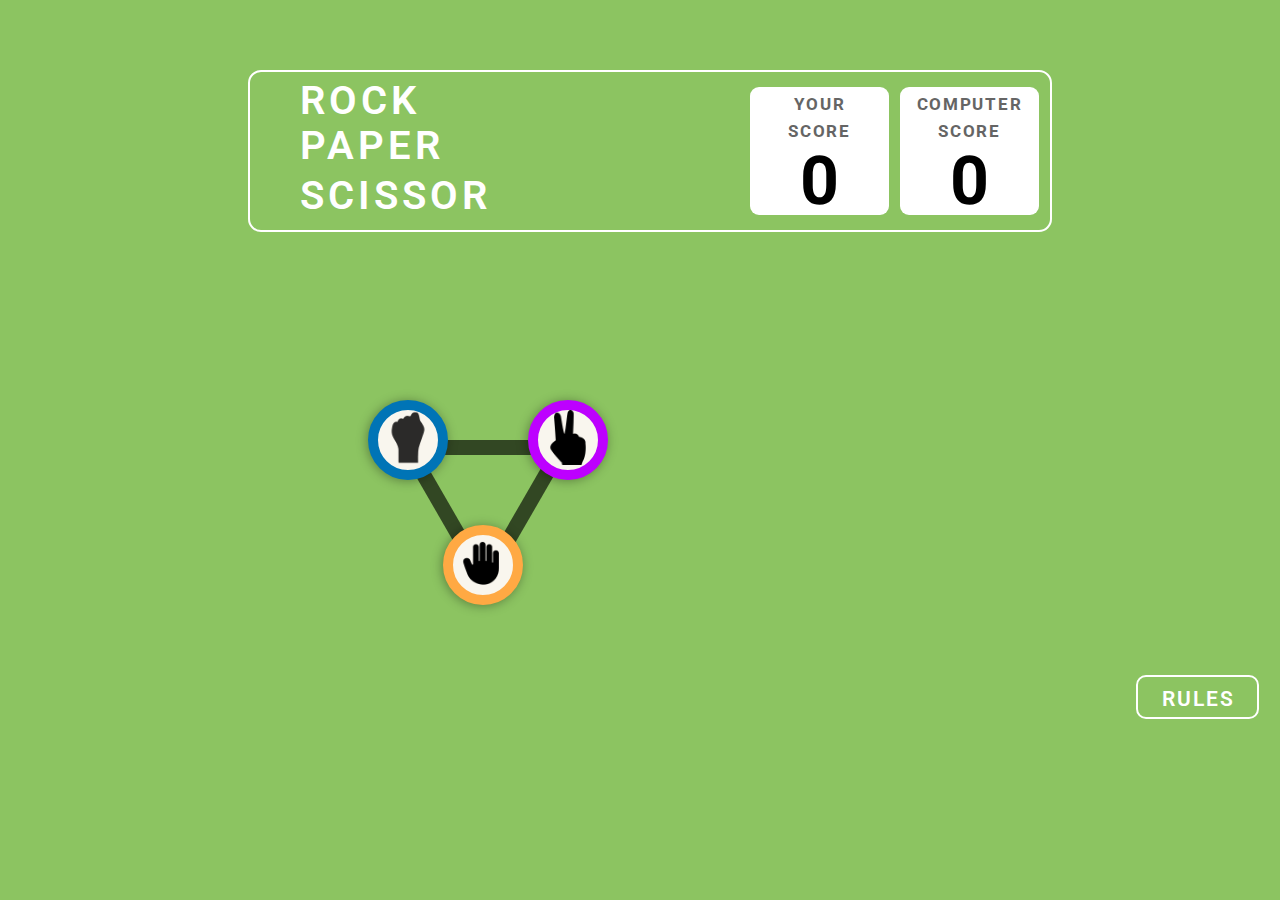
<file: index.html>
<!DOCTYPE html>
<html lang="en">
  <head>
    <meta charset="UTF-8" />
    <meta name="viewport" content="width=device-width, initial-scale=1.0" />
    <title>Stone Paper Scissor</title>
    <link rel="stylesheet" href="https://fonts.googleapis.com/css?family=Roboto%3A400%2C500%2C600%2C700"/>
    <link rel="stylesheet" href="https://fonts.googleapis.com/css?family=Dangrek%3A400"/>
    <link rel="stylesheet" href="CSS/index1.css" />
    <link rel="stylesheet" href="CSS/index2.css" />

  </head>
  <body>
    <div class="master-container">
      <div class="header">
        <div class="rectangle1">
          <div class="rock">ROCK</div>
          <div class="paper">PAPER</div>
          <div class="scissor">SCISSOR</div>

          <div class="computer-score-rectangle">
            <div class="computer-score-heading">
              <div class="computer">COMPUTER</div>
              <div class="score">SCORE</div>
            </div>
            <div class="score-number" id="computer-score-value">0</div>
          </div>
          <div class="your-score-rectangle">
            <div class="your-score-heading">
                <div class="your">YOUR</div>
                <div class="score">SCORE</div>
            </div>
            <div class="score-number" id="your-score-value">0</div>
        </div>
        </div>
      </div>
      <div class="container" id="mainContainer">
        <div class="line" id="line1"></div>
        <div class="line" id="line2"></div>
        <div class="line" id="line3"></div>
      
        <div class="circle" id="circle1">
          <img id="gameImg" src="images/scissor.png">
        </div>
        <div class="circle" id="circle2">
          <img id="gameImg" src="images/rock.png">
        </div>
        <div class="circle" id="circle3">
          <img id="gameImg" src="images/paper.png">
        </div>
      </div>
      <div class="clicked-container invisible" id="clickedContainer">
        <div class="myArea">
          <h6 style="color: black;">YOU PICKED</h6>
        </div>
        <div class="resultArea">
          <div class="result-message">Your Result Message</div>
          <div class="play-again-button">PLAY AGAIN</div>
      </div>
        <div class="computerArea">
          <h6 style="color: black;">PC PICKED</h6>

        </div>
      </div>
      <div class="footer">
        <div class="game-rule-container" id="gameRuleContainer">
            <div class="rule-minicontainer">
                <h1 class="rules-heading">Game Rules</h1>
                <div class="bullet-point">
                    <span class="bullet"></span>
                    <span class="text">Rock beats scissors, scissors beat paper, and paper beats rock</span>
                </div>
                <div class="bullet-point">
                    <span class="bullet"></span>
                    <p>Agree ahead of time whether you’ll count off “rock, paper, scissors, shoot” or just “rock, paper, scissors.”</p>
                </div>
                <div class="bullet-point">
                    <span class="bullet"></span>
                    <p>Use rock, paper, scissors to settle minor decisions or simply play to pass the time.</p>
                </div>
                <div class="bullet-point">
                    <span class="bullet"></span>
                    <p>If both players lay down the same hand, each player lays down another hand.</p>
                </div>
            </div>
            <div class="cancel-round">X</div>
        </div>
            <div class="rule-rectangle">
                <div class="rule-button">RULES</div>
            </div>
            <div class="next-rectangle">
              <div class="next-button">NEXT</div>
          </div>


        
    </div>
    <script src="CSS/index1.js"></script>
  </body>
</html>
</file>
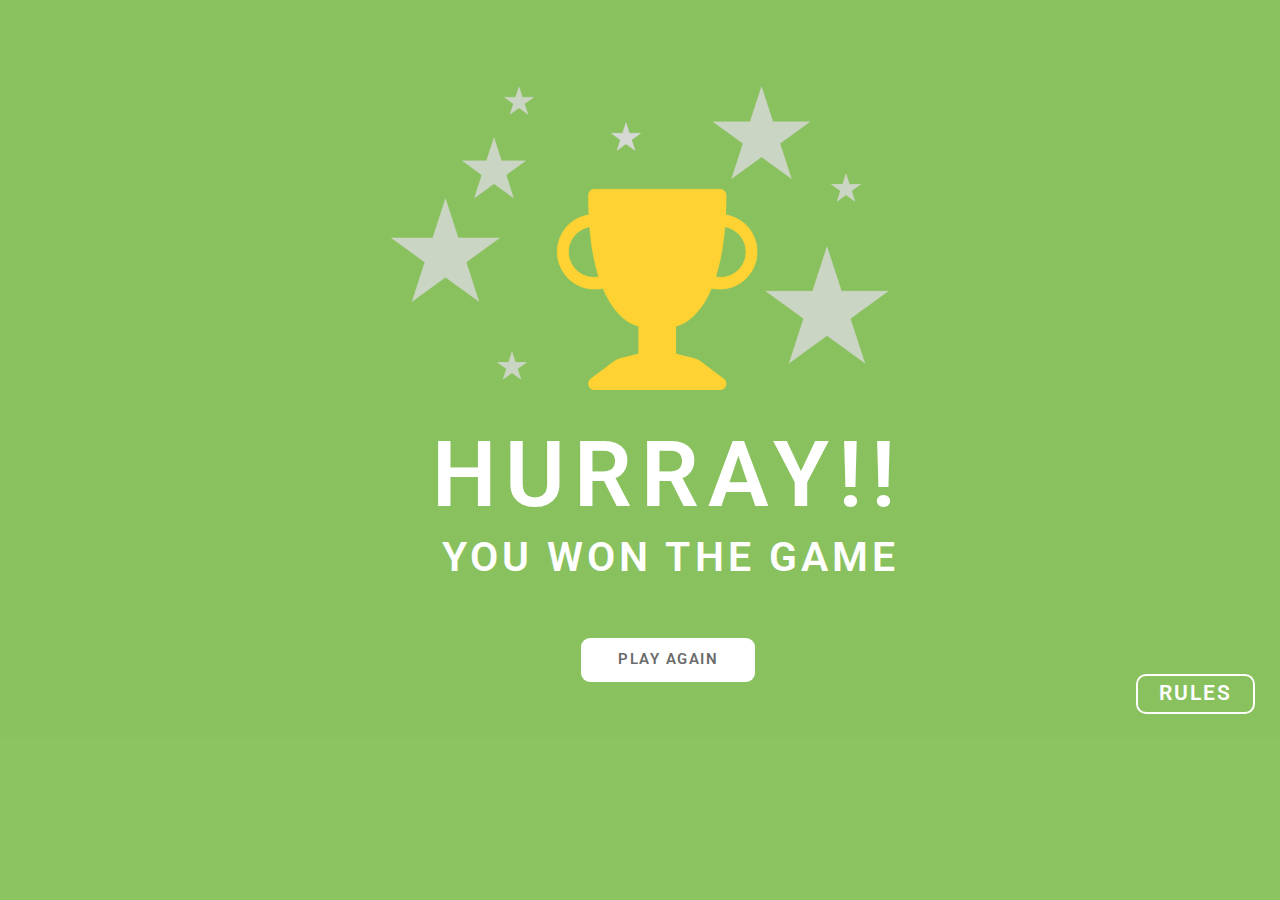
<file: index2.html>
<!DOCTYPE html>
<html>
  <head>
    <meta charset="utf-8" />
    <link rel="icon" href="/favicon.ico" />
    <meta name="viewport" content="width=device-width, initial-scale=1" />
    <meta name="theme-color" content="#000000" />
    <title>Congratulations!!!</title>
    <link
      rel="stylesheet"
      href="https://fonts.googleapis.com/css?family=Roboto%3A600"
    />
    <link
      rel="stylesheet"
      href="https://fonts.googleapis.com/css?family=Source+Sans+Pro%3A600"
    />
    <link
      rel="stylesheet"
      href="https://fonts.googleapis.com/css?family=Dangrek%3A400"
    />
    <link
      rel="stylesheet"
      href="https://fonts.googleapis.com/css?family=Roboto%3A400%2C500%2C600%2C700"
    />

    <link rel="stylesheet" href="CSS/index3.css" />
  </head>
  <body>
    <div class="frame-9-Ym3">
      <img class="auto-group-auc3-sYR" src="images/congrats.png" />
      <p class="hurray-Zw3">HURRAY!!</p>
      <p class="you-won-the-game-4so">YOU WON THE GAME</p>
      <div class="auto-group-trnb-mnD">
        <div class="auto-group-hzzb-KHw" id="redirect-to-home">PLAY AGAIN</div>

        <div class="game-rule-container" id="gameRuleContainer">
          <div class="rule-minicontainer">
            <h1 class="rules-heading">Game Rules</h1>
            <div class="bullet-point">
              <span class="bullet"></span>
              <span class="text"
                >Rock beats scissors, scissors beat paper, and paper beats
                rock</span
              >
            </div>
            <div class="bullet-point">
              <span class="bullet"></span>
              <p>
                Agree ahead of time whether you’ll count off “rock, paper,
                scissors, shoot” or just “rock, paper, scissors.”
              </p>
            </div>
            <div class="bullet-point">
              <span class="bullet"></span>
              <p>
                Use rock, paper, scissors to settle minor decisions or simply
                play to pass the time.
              </p>
            </div>
            <div class="bullet-point">
              <span class="bullet"></span>
              <p>
                If both players lay down the same hand, each player lays down
                another hand.
              </p>
            </div>
          </div>
          <div class="cancel-round">X</div>
        </div>
        <div class="auto-group-jjns-mvd" id="rules-button">RULES</div>
      </div>
    </div>

    <script>
      var x = document
        .getElementById("redirect-to-home")
        .addEventListener("click", function () {
          window.location.href = "./index.html";
        });

      var gameRuleContainer = document.getElementById("gameRuleContainer");
      var cancelRoundButton = document.querySelector(".cancel-round");
      var ruleButton = document.querySelector("#rules-button");
      cancelRoundButton.addEventListener("click", function () {
        toggleVisibility();
      });

      ruleButton.addEventListener("click", function () {
        toggleVisibility();
      });

      function toggleVisibility() {
        var gameRuleContainer = document.getElementById("gameRuleContainer");
        if (
          gameRuleContainer.style.display === "none" ||
          gameRuleContainer.style.display === ""
        ) {
          gameRuleContainer.style.display = "flex";
        } else {
          gameRuleContainer.style.display = "none";
        }
      }
    </script>
  </body>
</html>
</file>
<file: CSS/index1.css>
body {
  background-color: #8cc461;
}

.invisible {
  display: none !important;
}

#gameRuleContainer {
  display: none;
}

.visible {
  display: flex !important; 
}

.rectangle1 {
  width: 800px;
  height: 158px;
  top: 62px;
  left: 240px;
  border-radius: 13px;
  border: 2px solid white; 
  position: relative;
}

.rule-rectangle {
  position: absolute;
  width: 119px;
  height: 40px;
  top: 675px;
  left: 1136px;
  border-radius: 10px;
  border: 2px solid white; 
  cursor: pointer;
  display: flex;
  align-items: center;
  justify-content: center;
  z-index: 3;
}

.rule-button {
  position: absolute;
  width: 72px;
  height: 20px;
  top: 50%; 
  left: 50%; 
  transform: translate(-50%, -50%); 
  font-family: Roboto, sans-serif;
  font-size: 21px;
  font-weight: 600;
  line-height: 25px;
  letter-spacing: 0.1em;
  text-align: left;
  color: #fff; 
}

.next-rectangle {
  visibility: hidden;
  position: absolute;
  width: 119px;
  height: 40px;
  top: 675px;
  left: 1270px;
  border-radius: 10px;
  border: 2px solid white;
  cursor: pointer;
  align-items: center;
  justify-content: center;
  z-index: 3;
}

.next-button {
  position: absolute;
  width: 72px;
  height: 20px;
  top: 50%; 
  left: 55%; 
  transform: translate(-50%, -50%); 
  font-family: Roboto, sans-serif;
  font-size: 21px;
  font-weight: 600;
  line-height: 25px;
  letter-spacing: 0.1em;
  text-align: left;
  color: #fff; 
}

.rock {
  position: absolute;
  width: 135px;
  height: 37px;
  top: 5px;
  left: 50px;
  font-family: Roboto, sans-serif;
  font-size: 40px;
  font-weight: 600;
  line-height: 47px;
  letter-spacing: 0.1em;
  text-align: left;
  color: white;
}

.paper {
  position: absolute;
  width: 150px;
  height: 37px;
  top: 50px;
  left: 50px;
  font-family: Roboto, sans-serif;
  font-size: 40px;
  font-weight: 600;
  line-height: 47px;
  letter-spacing: 0.1em;
  text-align: left;
  color: white;
}

.scissor {
  position: absolute;
  width: 235px;
  height: 37px;
  top: 100px;
  left: 50px;
  font-family: Roboto, sans-serif;
  font-size: 40px;
  font-weight: 600;
  line-height: 47px;
  letter-spacing: 0.1em;
  text-align: left;
  color: white;
}

.computer-score-rectangle,
.your-score-rectangle {
  position: absolute;
  width: 139px;
  height: 128px;
  border-radius: 9px;
  background-color: #fff; 
  text-align: center;
}

.computer-score-rectangle {
  position: absolute;
  top: 15px;
  left: 650px;
  display: flex;
  flex-direction: column;
  align-items: center;
}

.computer-score-heading {
  font-family: Roboto, sans-serif;
  font-size: 17px;
  font-weight: 700;
  line-height: 20px;
  letter-spacing: 0.1em;
  text-align: center; 
  color: #656565;
}

.computer {
  margin-top: 7px;
  margin-bottom: 7px; 
}


.your-score-rectangle {
  top: 15px;
  left: 500px;
  display: flex;
  flex-direction: column;
  align-items: center;
}

.your-score-heading {
  font-family: Roboto, sans-serif;
  font-size: 17px;
  font-weight: 700;
  line-height: 20px;
  letter-spacing: 0.1em;
  text-align: center; 
  color: #656565;
}

.your {
  margin-top: 7px;
  margin-bottom: 7px; 
}


.score-number {
  font-family: Roboto, sans-serif;
  font-size: 68px;
  font-weight: 700;
  line-height: 80px;
  letter-spacing: 0em;
  text-align: center;
  color: black;
}

.game-rule-container {
  position: fixed;
  width: 303px;
  height: 367px;
  top: 288px;
  left: 964px;
  border-radius: 13px;
  background-color: #fff;
  display: flex;
  align-items: center;
  justify-content: center;
  z-index: 1;
}

.cancel-round {
  position: fixed;
  width: 50px;
  height: 50px;
  top: 267px;
  left: 1225px;
  border: 5px solid white; 
  background-color: red;
  border-radius: 50%; 
  z-index: 2; 
  cursor: pointer;
  text-align: center;
  font-family: Dangrek, "Source Sans Pro";
  font-size: 30px;
  color: white;
  justify-content: center;
}

.rule-minicontainer {
  position: fixed;
  width: 278px;
  height: 340px;
  top: 295px;
  left: 970px;
  border-radius: 13px;
  border: 7px solid #004429; 
  background-color: #004429; 
  z-index: 0;
}

.rules-heading {
  text-align: center;
  font-weight: 500;
  font-size: 29px;
  font-family: Roboto, "Source Sans Pro";
  color: white;
  margin-bottom: 10px;
}

.bullet-point {
  position: relative;
  margin-bottom: 5px; 
  display: flex;
  align-items: flex-start;
  flex-direction: column;
  color: white;
  font-family: Roboto, "Source Sans Pro";
  font-size: 13px;
}

.bullet {
  width: 8px;
  height: 8px;
  margin-right: 5px; 
  background-color: #ffd600;
}

.text {
  flex-grow: 1; 
}

/* Implementing game container logic */

.container {
  top: 90px;
  position: relative;
  
  width: 950px;
  height: 500px;
 
}

.line {
  position: absolute;
  background: #000000a3;
  transform-origin: 0 0;
}

#line1 {
  width: 133px;
  top: 180px; 
  left: 409px; 
  height: 15px;
}

#line2 {
  width: 135px;
  top: 300px; 
  left: 480px; 
  height: 15px;
  transform: rotate(-60deg); 
}

#line3 {
  width: 135px;
  top: 190px; 
  left: 410px; 
  height: 15px;
  transform: rotate(60deg); 
}

.circle {
  position: absolute;
  width: 60px;
  height: 60px;
  border-radius: 50%;
  box-shadow: -1px 1px 11px 0px #00000059;
  background-color: #f9f6ee;
  cursor: pointer; 
}

#circle1 {
  top: 140px; 
  left: 520px; 
  border: 10px solid #bd00ff;
}

#circle2 {
  top: 140px; 
  left: 360px; 
  border: 10px solid #0074b6;
}

#circle3 {
  top: 265px; 
  left: 435px; 
  border: 10px solid #ffa943;
}

#gameImg {
  height: 55px;
  width: 60px;
}
</file>
<file: CSS/index2.css>
.clicked-container
{
    top: 260px;
    position: absolute;
    width: 950px;
    height: 500px;
    z-index: 1;
    background-color: #8cc461;
    /* background-color: blue; */
    display: flex;
    justify-content: space-between;
    z-index: 4;
}

.myArea,
.resultArea,
.computerArea {
    flex: 1;
    margin: 0 10px; 
}

.resultArea {
    display: flex;
    flex-direction: column;
    align-items: center;
    justify-content: center;
}

.result-message {
    margin: 20px; 
    font-family: Roboto, sans-serif;
    font-weight: 800;
    font-size: 39px;
    text-align: center;
    color: #FFFFFF;

}

.play-again-button {
    background-color: white;
    border-radius: 10px;
    font-family: Roboto, sans-serif;
    font-weight: 600;
    color: #6B6B6B;
    padding: 10px 20px;
    cursor: pointer;
}
</file>
<file: CSS/index3.css>
html {
	font-size:62.5%;
}
* {
	margin: 0;
	padding: 0;
}
ul, li {
	list-style: none;
}
input {
	border: none;
}
body {
  width: 100%;
  background-color: #8cc461;
}.frame-9-Ym3 {
  box-sizing: border-box;
  padding: 8.6rem 2.5rem 2.3rem 38.8rem;
  width: 100%;
  overflow: hidden;
  position: relative;
  align-items: center;
  display: flex;
  flex-direction: column;
  background-color: #89c15e;
}
.frame-9-Ym3 .auto-group-auc3-sYR {
  margin: 0rem 36.3rem 3.2rem 0rem;
  width: 50.4rem;
  height: 30.4rem;
  position: relative;
  object-fit: contain;
  vertical-align: top;
  flex-shrink: 0;
}
.frame-9-Ym3 .hurray-Zw3 {
  margin: 0rem 30.7rem 0.4rem 0rem;
  text-align: center;
  font-size: 9.1rem;
  font-weight: 600;
  line-height: 1.1725;
  letter-spacing: 0.91rem;
  color: #ffffff;
  font-family: Roboto, 'Source Sans Pro';
  white-space: nowrap;
  flex-shrink: 0;
}
.frame-9-Ym3 .you-won-the-game-4so {
  margin: 0rem 30.2rem 5.7rem 0rem;
  text-align: center;
  font-size: 4.1rem;
  font-weight: 600;
  line-height: 1.1725;
  letter-spacing: 0.41rem;
  color: #ffffff;
  font-family: Roboto, 'Source Sans Pro';
  white-space: nowrap;
  flex-shrink: 0;
}
.frame-9-Ym3 .auto-group-trnb-mnD {
  margin-left: 19.3rem;
  width: calc(100% - 19.3rem);
  display: flex;
  align-items: flex-end;
  flex-shrink: 0;
}
.frame-9-Ym3 .auto-group-trnb-mnD .auto-group-hzzb-KHw {
  margin: 0rem 38.1rem 3.2rem 0rem;
  width: 17.4rem;
  height: 4.4rem;
  font-size: 1.5rem;
  font-weight: 600;
  line-height: 1.1725;
  letter-spacing: 0.15rem;
  color: #6b6b6b;
  font-family: Roboto, 'Source Sans Pro';
  white-space: nowrap;
  display: flex;
  align-items: center;
  justify-content: center;
  background-color: #ffffff;
  border-radius: 0.9rem;
  flex-shrink: 0;
  cursor: pointer;
}
.frame-9-Ym3 .auto-group-trnb-mnD .auto-group-jjns-mvd {
  width: 11.9rem;
  height: 4rem;
  font-size: 2.1rem;
  font-weight: 600;
  line-height: 1.1725;
  letter-spacing: 0.21rem;
  color: #ffffff;
  font-family: Roboto, 'Source Sans Pro';
  white-space: nowrap;
  display: flex;
  align-items: center;
  justify-content: center;
  border: solid 0.2rem #ffffff;
  box-sizing: border-box;
  border-radius: 1rem;
  flex-shrink: 0;
  cursor: pointer;
}

.game-rule-container {
  position: fixed;
  width: 303px;
  height: 367px;
  top: 288px;
  left: 964px;
  border-radius: 13px;
  background-color: #fff;
  display: flex;
  align-items: center;
  justify-content: center;
  z-index: 1;
}

.rule-minicontainer {
  position: fixed;
  width: 278px;
  height: 340px;
  top: 295px;
  left: 970px;
  border-radius: 13px;
  border: 7px solid #004429; 
  background-color: #004429; 
  z-index: 0;
}

.rules-heading {
  text-align: center;
  font-weight: 500;
  font-size: 29px;
  font-family: Roboto, "Source Sans Pro";
  color: white;
  margin-bottom: 10px;
}

.bullet-point {
    position: relative;
    margin-bottom: 5px; 
    display: flex;
    align-items: flex-start;
    flex-direction: column;
    color: white;
    font-family: Roboto, "Source Sans Pro";
    font-size: 13px;
}

.bullet {
    width: 8px;
    height: 8px;
    margin-right: 5px; 
    background-color: #ffd600;
}

.text {
    flex-grow: 1; 
}

.cancel-round {
  position: fixed;
  width: 50px;
  height: 50px;
  top: 267px;
  left: 1225px;
  border: 5px solid white; 
  background-color: red;
  border-radius: 50%; 
  z-index: 2; 
  cursor: pointer;
  text-align: center;
  font-family: Dangrek, "Source Sans Pro";
  font-size: 30px;
  color: white;
  justify-content: center;
}

#gameRuleContainer
{
  display: none;
}

.rule-rectangle {
  position: absolute;
  width: 119px;
  height: 40px;
  top: 675px;
  left: 1136px;
  border-radius: 10px;
  border: 2px solid white; 
  cursor: pointer;
  display: flex;
  align-items: center;
  justify-content: center;
  z-index: 3;
}
</file>
